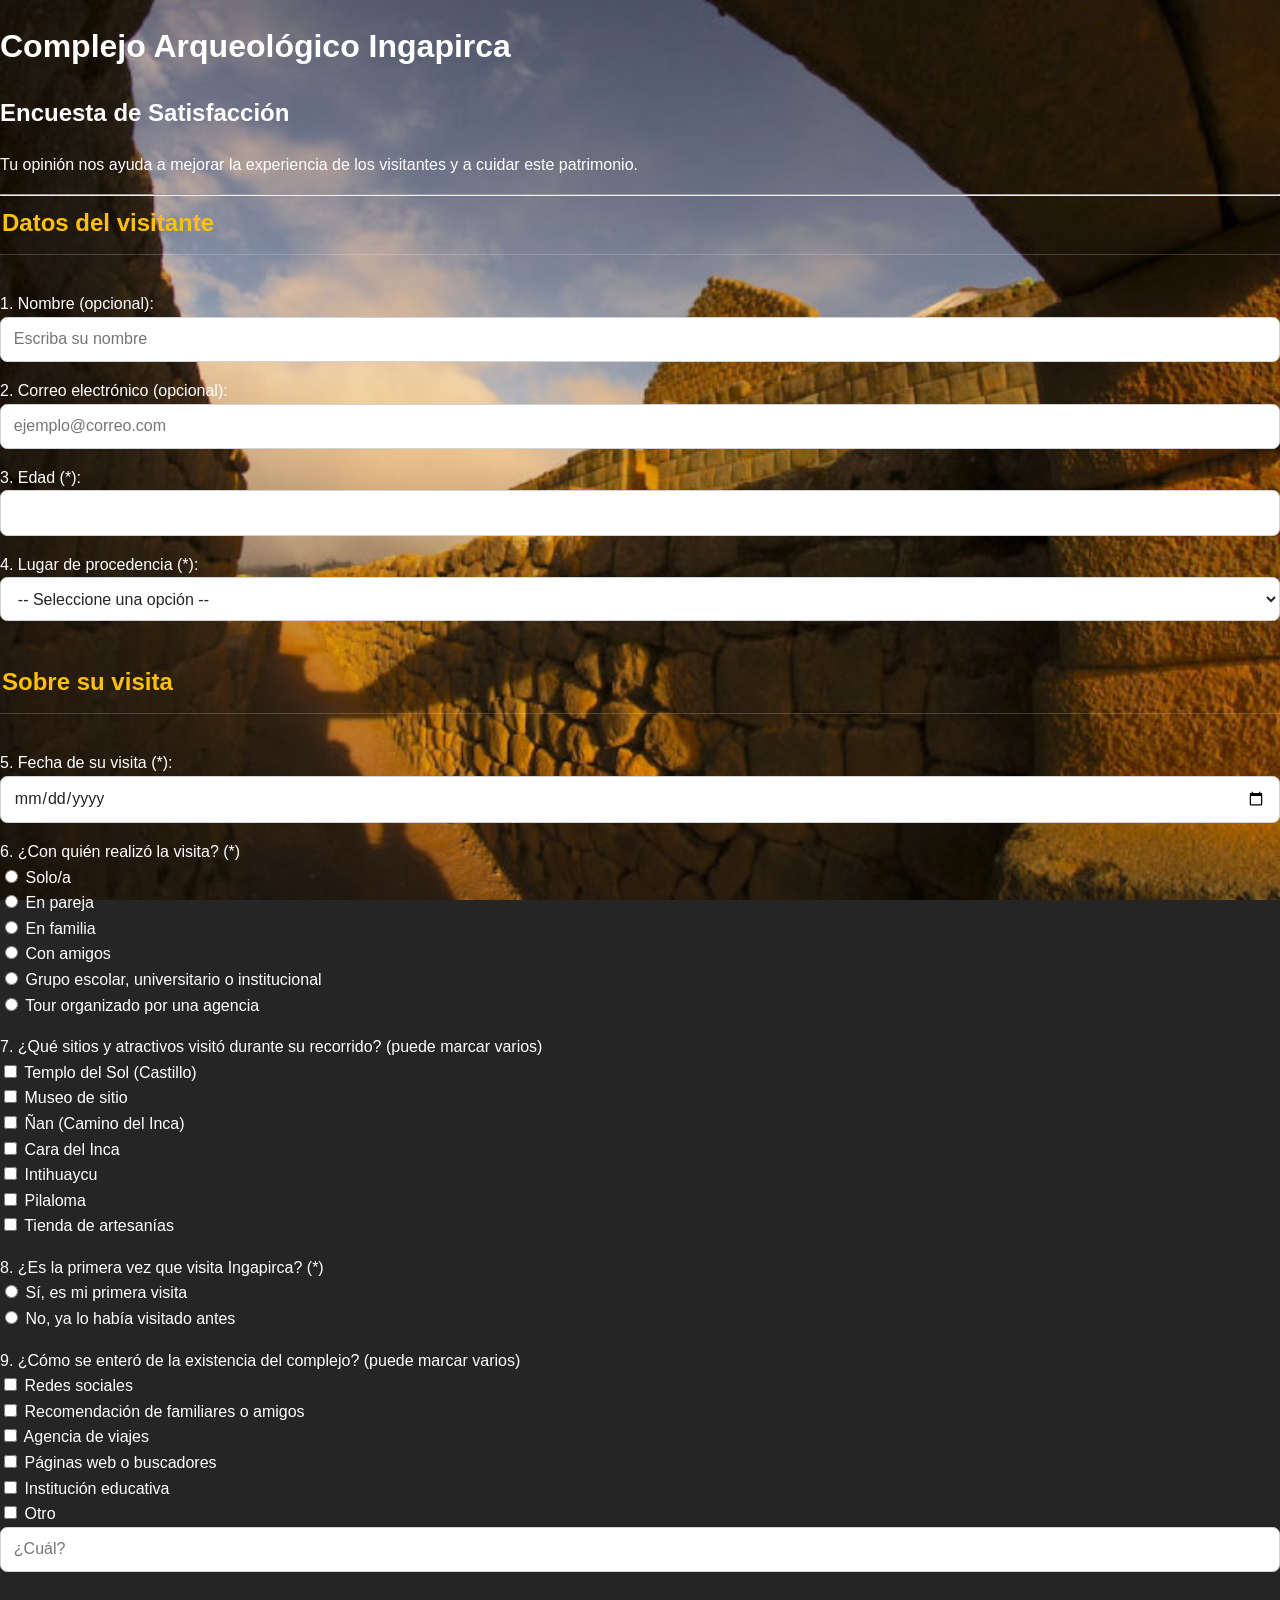
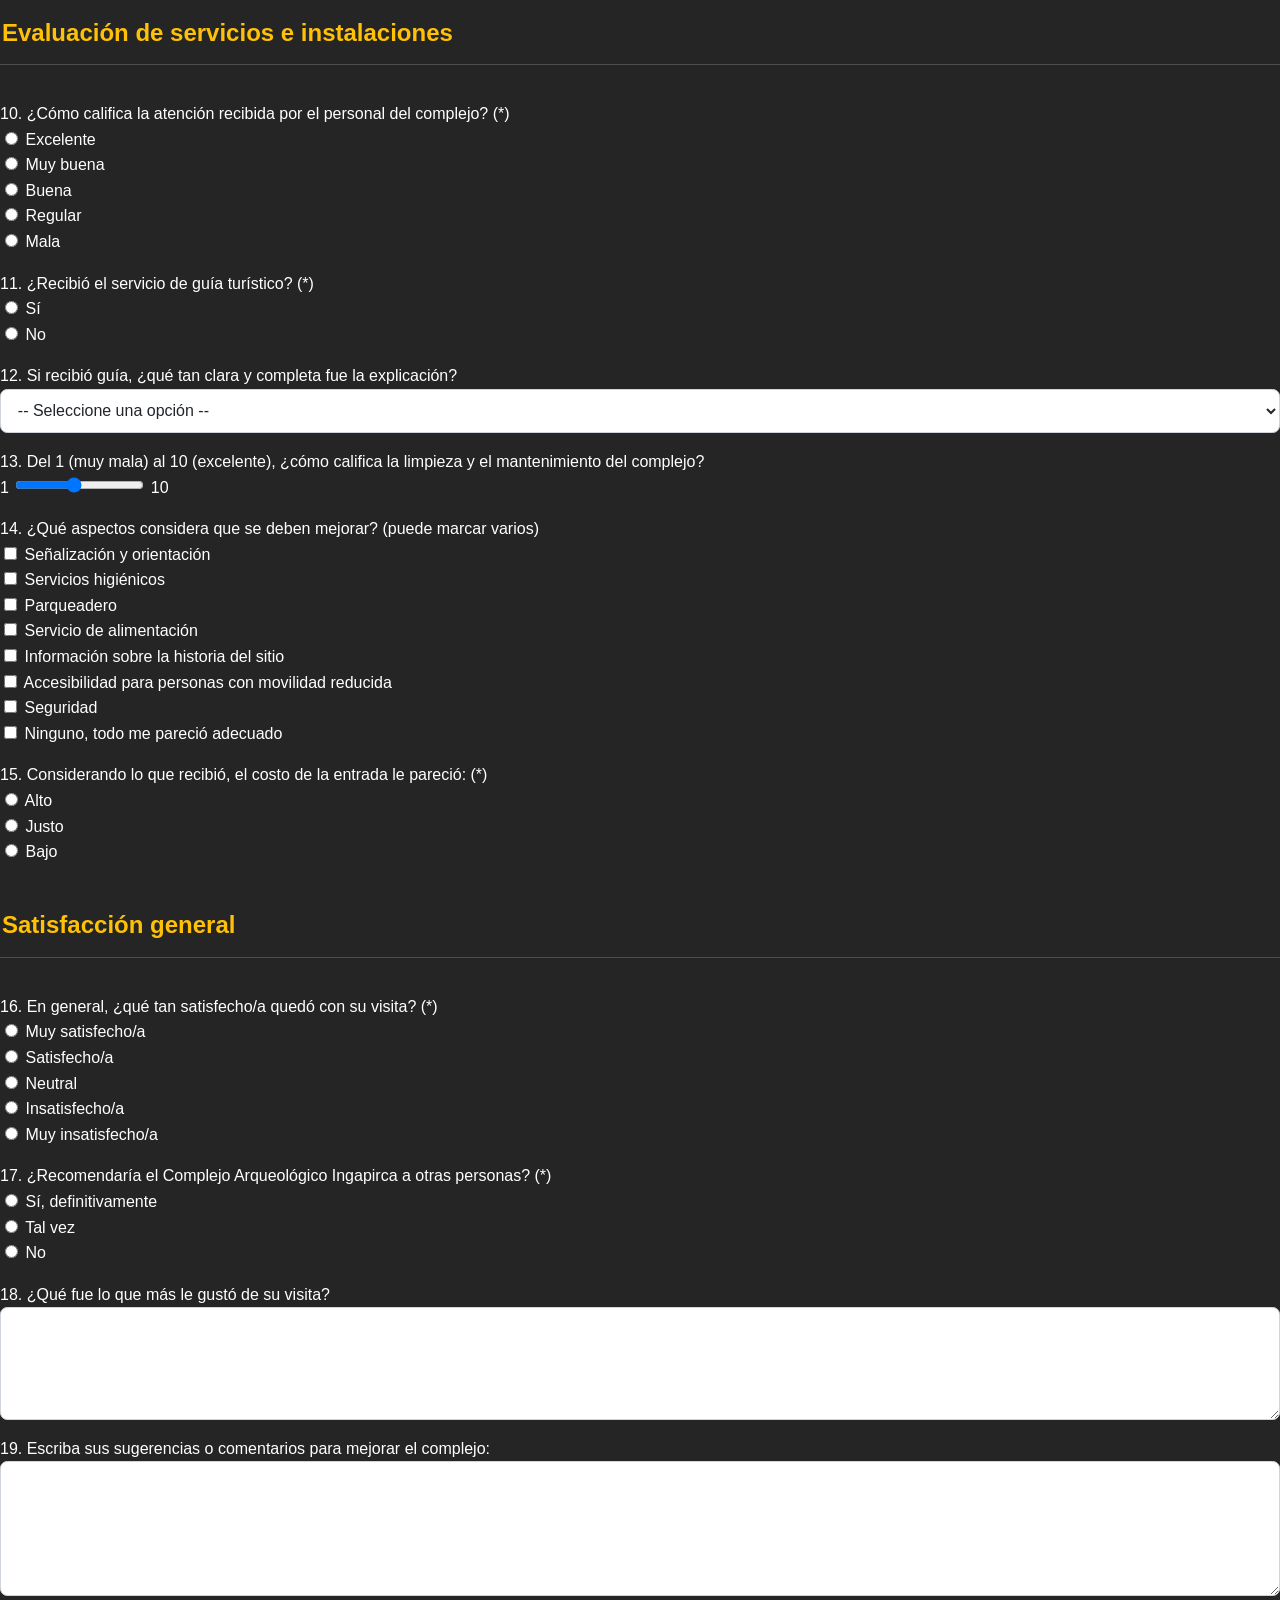
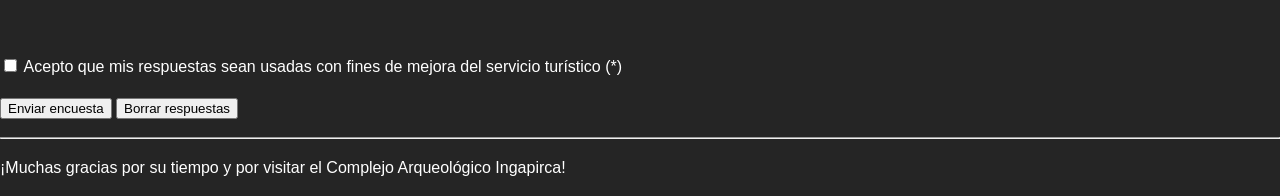
<file: index2.html>
<!DOCTYPE html>
<html lang="es">
<head>
    <link rel="stylesheet" href="estilos.css">
    <meta charset="UTF-8">
    <meta name="viewport" content="width=device-width, initial-scale=1.0">
    <title>Encuesta de Satisfacción - Complejo Arqueológico Ingapirca</title>
</head>
<body>


    <img src="src/fondo.jpeg" alt="" class="fondo" aria-hidden="true">

    <h1>Complejo Arqueológico Ingapirca</h1>
    <h2>Encuesta de Satisfacción</h2>
    <p class="texto-centrado">
        Tu opinión nos ayuda a mejorar la experiencia de los
        visitantes y a cuidar este patrimonio.       
    </p>

    <hr>
    <form action="#" method="post">

        <!-- SECCIÓN 1: DATOS DEL VISITANTE -->
        <fieldset>
            <legend>Datos del visitante</legend>

            <!-- Pregunta 1: caja de texto -->
            <p>
                <label for="nombre">1. Nombre (opcional):</label><br>
                <input type="text" id="nombre" name="nombre" size="40" placeholder="Escriba su nombre">
            </p>

            <!-- Pregunta 2: correo electrónico -->
            <p>
                <label for="correo">2. Correo electrónico (opcional):</label><br>
                <input type="email" id="correo" name="correo" size="40" placeholder="ejemplo@correo.com">
            </p>

            <!-- Pregunta 3: número -->
            <p>
                <label for="edad">3. Edad (*):</label><br>
                <input type="number" id="edad" name="edad" min="5" max="110" required>
            </p>

            <!-- Pregunta 4: lista desplegable -->
            <p>
                <label for="procedencia">4. Lugar de procedencia (*):</label><br>
                <select id="procedencia" name="procedencia" required>
                    <option value="">-- Seleccione una opción --</option>
                    <option value="canar">Provincia del Cañar</option>
                    <option value="azuay">Provincia del Azuay</option>
                    <option value="otra_provincia">Otra provincia del Ecuador</option>
                    <option value="sudamerica">Otro país de Sudamérica</option>
                    <option value="norteamerica">Norteamérica</option>
                    <option value="europa">Europa</option>
                    <option value="otro_continente">Otro continente</option>
                </select>
            </p>
        </fieldset>

        <br>

        <!-- SECCIÓN 2: SOBRE LA VISITA -->
        <fieldset>
            <legend>Sobre su visita</legend>

            <!-- Pregunta 5: fecha -->
            <p>
                <label for="fecha_visita">5. Fecha de su visita (*):</label><br>
                <input type="date" id="fecha_visita" name="fecha_visita" required>
            </p>

            <!-- Pregunta 6: botones de radio -->
            <p>
                6. ¿Con quién realizó la visita? (*)<br>
                <input type="radio" id="solo" name="compania" value="solo" required>
                <label for="solo">Solo/a</label><br>
                <input type="radio" id="pareja" name="compania" value="pareja">
                <label for="pareja">En pareja</label><br>
                <input type="radio" id="familia" name="compania" value="familia">
                <label for="familia">En familia</label><br>
                <input type="radio" id="amigos" name="compania" value="amigos">
                <label for="amigos">Con amigos</label><br>
                <input type="radio" id="institucion" name="compania" value="institucion">
                <label for="institucion">Grupo escolar, universitario o institucional</label><br>
                <input type="radio" id="tour" name="compania" value="tour">
                <label for="tour">Tour organizado por una agencia</label>
            </p>

            <!-- Pregunta 7: casillas de verificación -->
            <p>
                7. ¿Qué sitios y atractivos visitó durante su recorrido? (puede marcar varios)<br>
                <input type="checkbox" id="templo_sol" name="sitios" value="templo_sol">
                <label for="templo_sol">Templo del Sol (Castillo)</label><br>
                <input type="checkbox" id="museo" name="sitios" value="museo">
                <label for="museo">Museo de sitio</label><br>
                <input type="checkbox" id="nan" name="sitios" value="nan">
                <label for="nan">Ñan (Camino del Inca)</label><br>
                <input type="checkbox" id="cara_inca" name="sitios" value="cara_inca">
                <label for="cara_inca">Cara del Inca</label><br>
                <input type="checkbox" id="intihuaycu" name="sitios" value="intihuaycu">
                <label for="intihuaycu">Intihuaycu</label><br>
                <input type="checkbox" id="pilaloma" name="sitios" value="pilaloma">
                <label for="pilaloma">Pilaloma</label><br>
                <input type="checkbox" id="artesanias" name="sitios" value="artesanias">
                <label for="artesanias">Tienda de artesanías</label>
            </p>

            <!-- Pregunta 8: radio -->
            <p>
                8. ¿Es la primera vez que visita Ingapirca? (*)<br>
                <input type="radio" id="primera_si" name="primera_vez" value="si" required>
                <label for="primera_si">Sí, es mi primera visita</label><br>
                <input type="radio" id="primera_no" name="primera_vez" value="no">
                <label for="primera_no">No, ya lo había visitado antes</label>
            </p>

            <!-- Pregunta 9: casillas de verificación -->
            <p>
                9. ¿Cómo se enteró de la existencia del complejo? (puede marcar varios)<br>
                <input type="checkbox" id="redes" name="medio" value="redes">
                <label for="redes">Redes sociales</label><br>
                <input type="checkbox" id="recomendacion" name="medio" value="recomendacion">
                <label for="recomendacion">Recomendación de familiares o amigos</label><br>
                <input type="checkbox" id="agencia" name="medio" value="agencia">
                <label for="agencia">Agencia de viajes</label><br>
                <input type="checkbox" id="internet" name="medio" value="internet">
                <label for="internet">Páginas web o buscadores</label><br>
                <input type="checkbox" id="institucion_edu" name="medio" value="institucion_edu">
                <label for="institucion_edu">Institución educativa</label><br>
                <input type="checkbox" id="otro_medio" name="medio" value="otro">
                <label for="otro_medio">Otro</label>
                <input type="text" id="otro_medio_texto" name="otro_medio_texto" placeholder="¿Cuál?">
            </p>
        </fieldset>

        <br>

        <!-- SECCIÓN 3: EVALUACIÓN DEL SERVICIO -->
        <fieldset>
            <legend>Evaluación de servicios e instalaciones</legend>

            <!-- Pregunta 10: radio (escala) -->
            <p>
                10. ¿Cómo califica la atención recibida por el personal del complejo? (*)<br>
                <input type="radio" id="atencion5" name="atencion" value="5" required>
                <label for="atencion5">Excelente</label><br>
                <input type="radio" id="atencion4" name="atencion" value="4">
                <label for="atencion4">Muy buena</label><br>
                <input type="radio" id="atencion3" name="atencion" value="3">
                <label for="atencion3">Buena</label><br>
                <input type="radio" id="atencion2" name="atencion" value="2">
                <label for="atencion2">Regular</label><br>
                <input type="radio" id="atencion1" name="atencion" value="1">
                <label for="atencion1">Mala</label>
            </p>

            <!-- Pregunta 11: radio (guía) -->
            <p>
                11. ¿Recibió el servicio de guía turístico? (*)<br>
                <input type="radio" id="guia_si" name="guia" value="si" required>
                <label for="guia_si">Sí</label><br>
                <input type="radio" id="guia_no" name="guia" value="no">
                <label for="guia_no">No</label>
            </p>

            <!-- Pregunta 12: lista desplegable (evaluación del guía) -->
            <p>
                <label for="calidad_guia">12. Si recibió guía, ¿qué tan clara y completa fue la explicación?</label><br>
                <select id="calidad_guia" name="calidad_guia">
                    <option value="">-- Seleccione una opción --</option>
                    <option value="muy_clara">Muy clara y completa</option>
                    <option value="clara">Clara</option>
                    <option value="aceptable">Aceptable</option>
                    <option value="confusa">Confusa o incompleta</option>
                    <option value="no_aplica">No aplica</option>
                </select>
            </p>

            <!-- Pregunta 13: control deslizante -->
            <p>
                <label for="limpieza">13. Del 1 (muy mala) al 10 (excelente), ¿cómo califica la limpieza y el mantenimiento del complejo?</label><br>
                1 <input type="range" id="limpieza" name="limpieza" min="1" max="10" value="5"> 10
            </p>

            <!-- Pregunta 14: casillas de verificación (aspectos a mejorar) -->
            <p>
                14. ¿Qué aspectos considera que se deben mejorar? (puede marcar varios)<br>
                <input type="checkbox" id="mej_senalizacion" name="mejorar" value="senalizacion">
                <label for="mej_senalizacion">Señalización y orientación</label><br>
                <input type="checkbox" id="mej_banos" name="mejorar" value="banos">
                <label for="mej_banos">Servicios higiénicos</label><br>
                <input type="checkbox" id="mej_parqueadero" name="mejorar" value="parqueadero">
                <label for="mej_parqueadero">Parqueadero</label><br>
                <input type="checkbox" id="mej_alimentos" name="mejorar" value="alimentos">
                <label for="mej_alimentos">Servicio de alimentación</label><br>
                <input type="checkbox" id="mej_informacion" name="mejorar" value="informacion">
                <label for="mej_informacion">Información sobre la historia del sitio</label><br>
                <input type="checkbox" id="mej_accesibilidad" name="mejorar" value="accesibilidad">
                <label for="mej_accesibilidad">Accesibilidad para personas con movilidad reducida</label><br>
                <input type="checkbox" id="mej_seguridad" name="mejorar" value="seguridad">
                <label for="mej_seguridad">Seguridad</label><br>
                <input type="checkbox" id="mej_ninguno" name="mejorar" value="ninguno">
                <label for="mej_ninguno">Ninguno, todo me pareció adecuado</label>
            </p>

            <!-- Pregunta 15: radio (precio) -->
            <p>
                15. Considerando lo que recibió, el costo de la entrada le pareció: (*)<br>
                <input type="radio" id="precio_alto" name="precio" value="alto" required>
                <label for="precio_alto">Alto</label><br>
                <input type="radio" id="precio_justo" name="precio" value="justo">
                <label for="precio_justo">Justo</label><br>
                <input type="radio" id="precio_bajo" name="precio" value="bajo">
                <label for="precio_bajo">Bajo</label>
            </p>
        </fieldset>

        <br>

        <!-- SECCIÓN 4: SATISFACCIÓN GENERAL -->
        <fieldset>
            <legend>Satisfacción general</legend>

            <!-- Pregunta 16: radio -->
            <p>
                16. En general, ¿qué tan satisfecho/a quedó con su visita? (*)<br>
                <input type="radio" id="sat5" name="satisfaccion" value="5" required>
                <label for="sat5">Muy satisfecho/a</label><br>
                <input type="radio" id="sat4" name="satisfaccion" value="4">
                <label for="sat4">Satisfecho/a</label><br>
                <input type="radio" id="sat3" name="satisfaccion" value="3">
                <label for="sat3">Neutral</label><br>
                <input type="radio" id="sat2" name="satisfaccion" value="2">
                <label for="sat2">Insatisfecho/a</label><br>
                <input type="radio" id="sat1" name="satisfaccion" value="1">
                <label for="sat1">Muy insatisfecho/a</label>
            </p>

            <!-- Pregunta 17: radio -->
            <p>
                17. ¿Recomendaría el Complejo Arqueológico Ingapirca a otras personas? (*)<br>
                <input type="radio" id="rec_si" name="recomendaria" value="si" required>
                <label for="rec_si">Sí, definitivamente</label><br>
                <input type="radio" id="rec_quiza" name="recomendaria" value="quiza">
                <label for="rec_quiza">Tal vez</label><br>
                <input type="radio" id="rec_no" name="recomendaria" value="no">
                <label for="rec_no">No</label>
            </p>

            <!-- Pregunta 18: área de texto -->
            <p>
                <label for="comentarios_gusto">18. ¿Qué fue lo que más le gustó de su visita?</label><br>
                <textarea id="comentarios_gusto" name="comentarios_gusto" rows="4" cols="60"></textarea>
            </p>

            <!-- Pregunta 19: área de texto -->
            <p>
                <label for="sugerencias">19. Escriba sus sugerencias o comentarios para mejorar el complejo:</label><br>
                <textarea id="sugerencias" name="sugerencias" rows="5" cols="60"></textarea>
            </p>
        </fieldset>

        <br>

        <!-- SECCIÓN 5: CONFIRMACIÓN -->
        <p>
            <input type="checkbox" id="acepta" name="acepta" value="si" required>
            <label for="acepta">Acepto que mis respuestas sean usadas con fines de mejora del servicio turístico (*)</label>
        </p>

        <p>
            <input type="submit" value="Enviar encuesta">
            <input type="reset" value="Borrar respuestas">
        </p>

    </form>
    <hr>
    <p>¡Muchas gracias por su tiempo y por visitar el Complejo Arqueológico Ingapirca!</p>

</body>
</html>
</file>
<file: estilos.css>
/* 1. Variables: colores y medidas reutilizables */
:root {
    --color-oscuro: #171717;
    --color-amarillo: #ffc107;
    --color-texto: #ffffff;
    --color-borde: rgba(255, 255, 255, 0.18);
    --fondo-panel: rgba(25, 25, 25, 0.82);
    --radio: 1rem;
    --sombra: 0 0.5rem 1.25rem rgba(0, 0, 0, 0.22);
    --espacio: 1rem;
}

/* 2. Modelo de caja consistente */
*,
*::before,
*::after {
    box-sizing: border-box;
}

/* 3. Estilos base del documento */
html {
    scroll-behavior: smooth;
}

body {
    min-height: 100vh;
    margin: 0;
    color: var(--color-texto);
    background-color: #252525;
    font-family: "Geist", Arial, sans-serif;
    line-height: 1.6;
}

/* Imagen decorativa detrás de todo el contenido */
.fondo {
    position: fixed;
    inset: 0;
    z-index: -1;
    width: 100%;
    height: 100%;
    object-fit: cover;
    object-position: center;
}

/* Contenedor central y adaptable */
.contenedor {
    width: min(100% - 2rem, 1140px);
    margin-inline: auto;
    padding-block: 2rem 3rem;
}

/* Encabezado y pie */
.encabezado,
.pie {
    color: var(--color-texto);
    text-align: center;
    background-color: rgba(25, 25, 25, 0.82);
    border: 1px solid var(--color-borde);
    border-radius: var(--radio);
    box-shadow: var(--sombra);
}

.encabezado {
    margin-bottom: 1.5rem;
    padding: clamp(1.5rem, 4vw, 2.5rem);
}

.encabezado h1 {
    margin: 0 0 0.5rem;
    font-size: clamp(2rem, 5vw, 3rem);
    font-weight: 750;
    line-height: 1.15;
}

.encabezado h2 {
    margin: 0 0 1rem;
    color: var(--color-amarillo);
    font-size: clamp(1.25rem, 3vw, 1.6rem);
    font-weight: 650;
}

.encabezado p {
    max-width: 48rem;
    margin: 0 auto;
    font-size: 1.15rem;
}

/* Tarjetas para agrupar visualmente las preguntas */
.tarjeta {
    overflow: hidden;
    margin-bottom: 1.5rem;
    background-color: var(--fondo-panel);
    border: 1px solid var(--color-borde);
    border-radius: var(--radio);
    box-shadow: var(--sombra);
    backdrop-filter: blur(4px);
}

.tarjeta-cabecera {
    padding: 0.8rem 1.5rem;
    color: #27210d;
    background-color: var(--color-amarillo);
    font-weight: 700;
}

.tarjeta-cuerpo {
    padding: clamp(1.25rem, 3vw, 2rem);
}

/* Fieldset y leyendas */
fieldset {
    min-width: 0;
    margin: 0;
    padding: 0;
    border: 0;
}

legend {
    display: block;
    width: 100%;
    margin-bottom: 1.25rem;
    padding-bottom: 0.75rem;
    color: var(--color-amarillo);
    border-bottom: 1px solid var(--color-borde);
    font-size: 1.5rem;
    font-weight: 750;
}

/* Rejilla adaptable: sustituye las filas y columnas de Bootstrap */
.rejilla {
    display: grid;
    grid-template-columns: repeat(12, minmax(0, 1fr));
    gap: 1rem;
}

.col-4 { grid-column: span 4; }
.col-6 { grid-column: span 6; }
.col-8 { grid-column: span 8; }

.campo {
    display: flex;
    min-width: 0;
    flex-direction: column;
    gap: 0.45rem;
}

label,
.pregunta {
    color: var(--color-texto);
}

.campo > label,
.pregunta {
    font-weight: 550;
}

.pregunta {
    margin: 0 0 0.6rem;
}

.grupo {
    margin-bottom: 1.5rem;
}

.grupo:last-child {
    margin-bottom: 0;
}

/* Controles de formulario */
input[type="text"],
input[type="email"],
input[type="number"],
input[type="date"],
select,
textarea {
    display: block;
    width: 100%;
    min-height: 2.75rem;
    padding: 0.65rem 0.8rem;
    color: #212529;
    background-color: #fff;
    border: 1px solid #ced4da;
    border-radius: 0.45rem;
    font: inherit;
    line-height: 1.4;
    transition: border-color 160ms ease, box-shadow 160ms ease;
}

textarea {
    min-height: 7rem;
    resize: vertical;
}

input[type="text"]:focus,
input[type="email"]:focus,
input[type="number"]:focus,
input[type="date"]:focus,
select:focus,
textarea:focus,
input[type="range"]:focus-visible {
    outline: none;
    border-color: #e6ad00;
    box-shadow: 0 0 0 0.22rem rgba(255, 193, 7, 0.25);
}

.ancho-auto {
    width: auto !important;
    max-width: 100%;
}

.ancho-medio {
    width: min(100%, 24rem) !important;
}

.separacion-superior {
    margin-top: 0.5rem;
}

/* Radios y casillas: conserva los controles nativos */
.opcion {
    display: flex;
    align-items: flex-start;
    gap: 0.55rem;
    margin: 0.45rem 0;
}

.opcion input,
.consentimiento input {
    flex: 0 0 auto;
    width: 1.05rem;
    height: 1.05rem;
    margin-top: 0.25rem;
    accent-color: var(--color-amarillo);
    cursor: pointer;
}

.opcion label,
.consentimiento label {
    cursor: pointer;
}

.opcion-en-linea {
    display: inline-flex;
    margin-right: 1rem;
}

/* Dos columnas para listas más largas */
.opciones-dos-columnas {
    grid-template-columns: repeat(2, minmax(0, 1fr));
}

/* Control deslizante */
.rango {
    display: flex;
    align-items: center;
    gap: 0.75rem;
    margin-top: 0.5rem;
}

.rango input[type="range"] {
    flex: 1;
    min-width: 0;
    accent-color: var(--color-amarillo);
}

.marca-rango {
    display: inline-flex;
    min-width: 2rem;
    min-height: 2rem;
    align-items: center;
    justify-content: center;
    border-radius: 0.4rem;
    color: #171717;
    font-weight: 750;
}

.marca-baja { background-color: #dc3545; color: #fff; }
.marca-alta { background-color: var(--color-amarillo); }

/* Botones */
.confirmacion .tarjeta-cuerpo {
    text-align: center;
}

.consentimiento {
    display: inline-flex;
    max-width: 48rem;
    align-items: flex-start;
    gap: 0.65rem;
    margin-bottom: 1.25rem;
    text-align: left;
}

.acciones {
    display: flex;
    flex-wrap: wrap;
    justify-content: center;
    gap: 0.75rem;
}

.boton {
    display: inline-flex;
    min-height: 3.25rem;
    align-items: center;
    justify-content: center;
    padding: 0.75rem 2rem;
    border: 2px solid transparent;
    border-radius: 0.55rem;
    font: inherit;
    font-size: 1.05rem;
    font-weight: 700;
    cursor: pointer;
    transition: transform 150ms ease, background-color 150ms ease, box-shadow 150ms ease;
}

.boton:hover {
    transform: translateY(-1px);
}

.boton:focus-visible {
    outline: 3px solid #fff;
    outline-offset: 3px;
}

.boton-principal {
    color: #212529;
    background-color: var(--color-amarillo);
}

.boton-principal:hover {
    background-color: #ffcd39;
    box-shadow: 0 0.25rem 0.75rem rgba(0, 0, 0, 0.2);
}

.boton-secundario {
    color: #ff6b78;
    background-color: transparent;
    border-color: #dc3545;
}

.boton-secundario:hover {
    color: #fff;
    background-color: #dc3545;
}

/* Pie de página */
.pie {
    padding: 1rem 1.25rem;
}

/* Diseño para tabletas y teléfonos */
@media (max-width: 700px) {
    .contenedor {
        width: min(100% - 1rem, 1140px);
        padding-block: 0.75rem 1.5rem;
    }

    .col-4,
    .col-6,
    .col-8 {
        grid-column: span 12;
    }

    .opciones-dos-columnas {
        grid-template-columns: 1fr;
        gap: 0;
    }

    .tarjeta-cuerpo {
        padding: 1.15rem;
    }

    .encabezado p {
        font-size: 1rem;
    }

    .acciones {
        flex-direction: column;
    }

    .boton {
        width: 100%;
    }
}

/* Respeta las preferencias de movimiento del usuario */
@media (prefers-reduced-motion: reduce) {
    html {
        scroll-behavior: auto;
    }

    *,
    *::before,
    *::after {
        transition-duration: 0.01ms !important;
    }
}

.fondo {
    position: fixed;
    top: 0;
    left: 0;
    width: 100%;
    height: 100%;
    object-fit: cover;
    object-position: center;
    z-index: -1;
}
</file>
